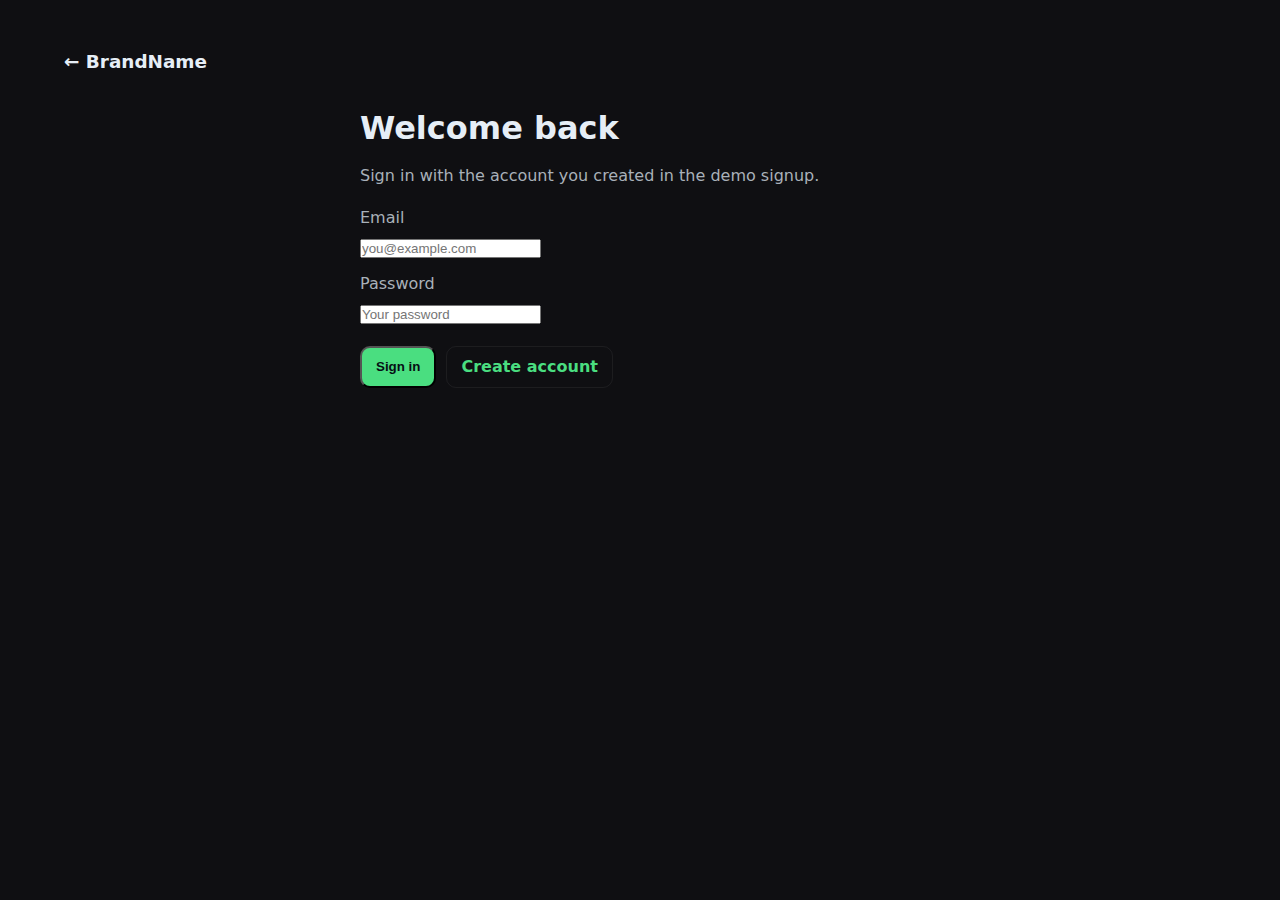
<file: login.html>
<!doctype html>
<html>
<head>
  <meta charset="utf-8"><meta name="viewport" content="width=device-width,initial-scale=1">
  <title>Log in — BrandName</title>
  <link rel="stylesheet" href="styles.css">
  <script defer src="auth.js"></script>
</head>
<body class="theme-dark">
  <div class="container" style="padding:48px 24px;">
    <a href="index.html" class="logo">← BrandName</a>
    <main style="max-width:560px;margin:28px auto;">
      <h1>Welcome back</h1>
      <p class="lead">Sign in with the account you created in the demo signup.</p>

      <form id="login-form" style="margin-top:18px;display:grid;gap:12px">
        <label>
          <span style="display:block;margin-bottom:6px;color:var(--muted)">Email</span>
          <input name="email" required type="email" placeholder="you@example.com">
        </label>
        <label>
          <span style="display:block;margin-bottom:6px;color:var(--muted)">Password</span>
          <input name="password" required type="password" placeholder="Your password">
        </label>
        <div style="display:flex;gap:10px;margin-top:8px;">
          <button type="submit" class="btn btn-primary">Sign in</button>
          <a href="signup.html" class="btn btn-outline">Create account</a>
        </div>
        <p id="login-message" style="color:var(--muted);font-size:.95rem"></p>
      </form>
    </main>
  </div>
</body>
</html>
</file>
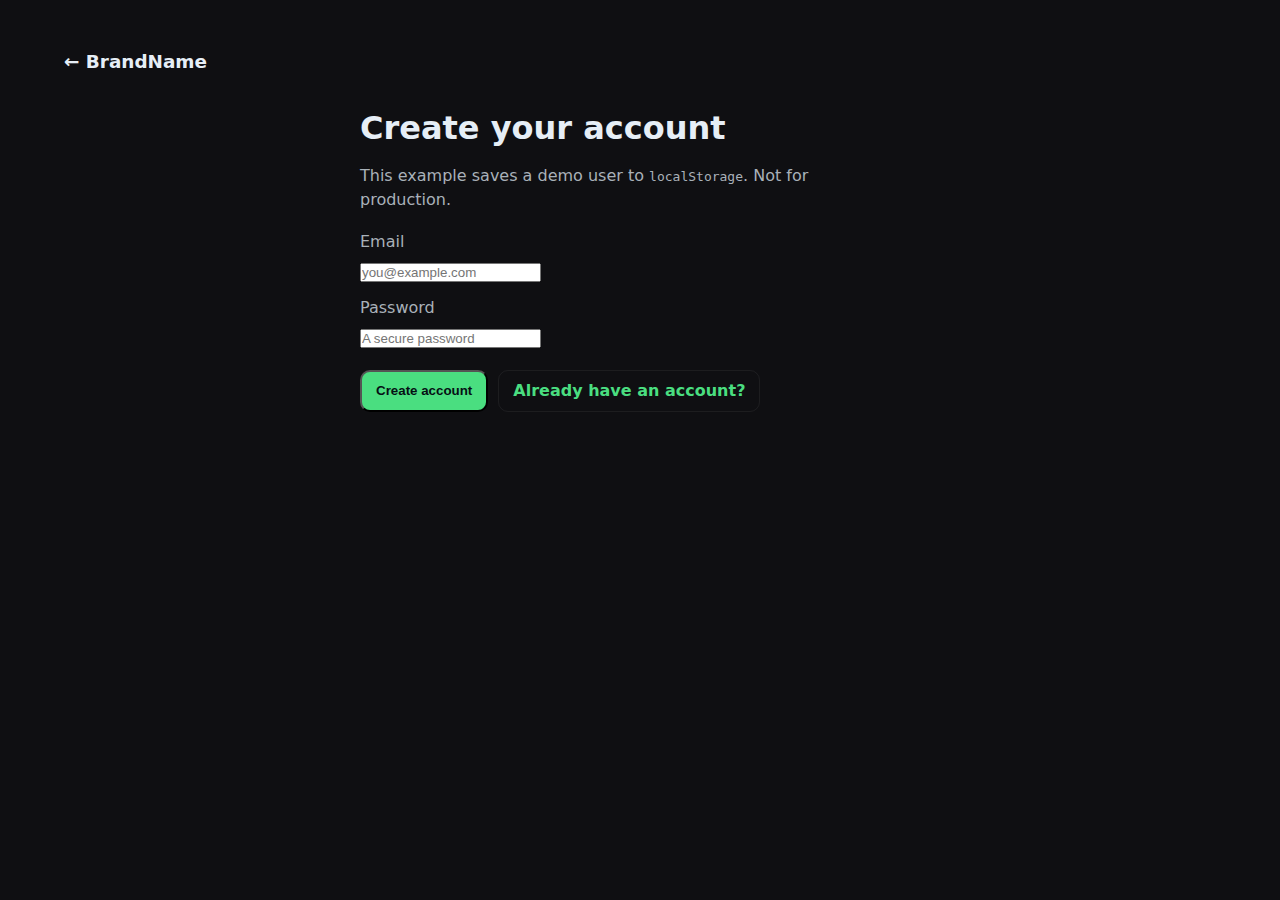
<file: signup.html>
<!doctype html>
<html>
<head>
  <meta charset="utf-8"><meta name="viewport" content="width=device-width,initial-scale=1">
  <title>Sign up — BrandName</title>
  <link rel="stylesheet" href="styles.css">
  <script defer src="auth.js"></script>
</head>
<body class="theme-dark">
  <div class="container" style="padding:48px 24px;">
    <a href="index.html" class="logo">← BrandName</a>
    <main style="max-width:560px;margin:28px auto;">
      <h1>Create your account</h1>
      <p class="lead">This example saves a demo user to <code>localStorage</code>. Not for production.</p>

      <form id="signup-form" style="margin-top:18px;display:grid;gap:12px">
        <label>
          <span style="display:block;margin-bottom:6px;color:var(--muted)">Email</span>
          <input name="email" required type="email" placeholder="you@example.com">
        </label>
        <label>
          <span style="display:block;margin-bottom:6px;color:var(--muted)">Password</span>
          <input name="password" required type="password" placeholder="A secure password">
        </label>
        <div style="display:flex;gap:10px;margin-top:8px;">
          <button type="submit" class="btn btn-primary">Create account</button>
          <a href="login.html" class="btn btn-outline">Already have an account?</a>
        </div>
        <p id="message" style="color:var(--muted);font-size:.95rem"></p>
      </form>
    </main>
  </div>
</body>
</html>
</file>
<file: styles.css>
/* ====== VARIABLES & RESET ====== */
:root{
  --bg:#0f0f12;
  --panel:#111214;
  --muted:#a9b1b9;
  --text:#e6eef6;
  --accent:#4ade80;
  --glass: rgba(255,255,255,0.03);
  --card: linear-gradient(180deg, rgba(255,255,255,0.02), rgba(255,255,255,0.01));
  --radius:14px;
  --container:1200px;
  --focus: 0 0 0 4px rgba(74,222,128,0.12);
}
*{box-sizing:border-box;margin:0;padding:0}
html,body{height:100%}
body{
  background:var(--bg);
  color:var(--text);
  font-family:Inter, ui-sans-serif, system-ui, -apple-system, "Segoe UI", Roboto, "Helvetica Neue", Arial;
  -webkit-font-smoothing:antialiased;
  -moz-osx-font-smoothing:grayscale;
  line-height:1.5;
  -webkit-tap-highlight-color:transparent;
}

/* container */
.container{max-width:var(--container);margin:0 auto;padding:0 24px;}

/* NAV */
.nav-wrap{position:sticky;top:0;z-index:120}
.nav{
  display:flex;align-items:center;justify-content:space-between;padding:18px 0;
  background:linear-gradient(180deg, rgba(255,255,255,0.02), rgba(255,255,255,0.00));
  border-bottom:1px solid rgba(255,255,255,0.02);
  backdrop-filter: blur(6px);
}
.logo{font-weight:700;font-size:1.15rem;color:var(--text);text-decoration:none}
.nav-links{display:flex;gap:20px;list-style:none}
.nav-links li a{color:var(--muted);text-decoration:none;padding:8px;border-radius:8px;transition:all .18s}
.nav-links li a:hover{color:var(--text);background:var(--glass)}
.nav-links li a.active{color:var(--text);box-shadow:inset 0 -2px 0 var(--accent);}

/* actions */
.nav-actions{display:flex;align-items:center;gap:10px}
.btn{display:inline-block;padding:8px 14px;border-radius:10px;text-decoration:none;font-weight:600}
.btn-primary{background:var(--accent);color:#061014}
.btn-outline{border:1px solid rgba(255,255,255,0.06);color:var(--accent);background:transparent}
.icon-btn{background:transparent;border:0;color:var(--muted);font-size:18px;cursor:pointer;padding:8px;border-radius:8px}

/* hamburger */
.hamburger{display:none;background:transparent;border:0;padding:8px;cursor:pointer}
.hamburger span{display:block;width:20px;height:2px;background:var(--text);margin:4px 0;border-radius:2px;opacity:.8}

/* HERO */
.hero{display:grid;grid-template-columns:1fr 420px;gap:36px;align-items:center;padding:80px 0}
.hero h1{font-size:2.4rem;line-height:1.05;background:linear-gradient(90deg,var(--accent),#60a5fa);-webkit-background-clip:text;-webkit-text-fill-color:transparent}
.lead{color:var(--muted);margin-top:12px;max-width:48ch}
.hero-ctas{margin-top:18px;display:flex;gap:12px}
.features{margin-top:18px;color:var(--muted);display:flex;gap:12px;list-style:none;flex-wrap:wrap}

/* mock UI card */
.card{background:var(--card);border-radius:14px;padding:18px;box-shadow:0 8px 30px rgba(2,6,23,0.6);border:1px solid rgba(255,255,255,0.02)}
.mock-ui{width:100%;max-width:420px}
.mock-header{display:flex;gap:8px;margin-bottom:12px}
.mock-header > div{width:12px;height:12px;border-radius:50%;background:rgba(255,255,255,0.06)}
.mock-body{display:flex;gap:12px}
.pill{height:12px;background:rgba(255,255,255,0.04);border-radius:999px;margin-bottom:10px}
.pill.small{width:60%}
.card-block{background:rgba(255,255,255,0.02);height:36px;border-radius:10px;margin-bottom:10px}

/* FEATURES GRID */
.features-grid{padding:48px 0}
.features-grid h2{font-size:1.25rem;margin-bottom:18px}
.grid{display:grid;grid-template-columns:repeat(3,1fr);gap:18px}
.feature{background:linear-gradient(180deg, rgba(255,255,255,0.01), rgba(255,255,255,0.00));padding:18px;border-radius:12px;border:1px solid rgba(255,255,255,0.02)}

/* CTA banner */
.cta-banner{display:flex;justify-content:space-between;align-items:center;padding:24px;margin:36px 0;border-radius:12px;background:linear-gradient(90deg, rgba(74,222,128,0.03), rgba(96,165,250,0.02));border:1px solid rgba(255,255,255,0.02)}

/* FOOTER */
.footer{border-top:1px solid rgba(255,255,255,0.02);padding:22px 0;margin-top:36px;color:var(--muted)}
.footer-inner{display:flex;justify-content:space-between;align-items:center}

/* mobile responsive */
@media (max-width:900px){
  .hero{grid-template-columns:1fr; padding-top:100px}
  .mock-caption{display:none}
  .nav-links{display:none}
  .hamburger{display:block}
  .mobile-menu{display:none}
  .grid{grid-template-columns:1fr}
}

/* mobile menu */
.mobile-menu{
  display:none;
  background:var(--panel);
  padding:12px;
  border-top:1px solid rgba(255,255,255,0.02);
  box-shadow:0 12px 30px rgba(2,6,23,0.6)
}
.mobile-menu a{display:block;padding:10px 18px;color:var(--muted);text-decoration:none;border-radius:8px}
.mobile-menu a:hover{background:var(--glass);color:var(--text)}

/* custom cursor */
#cursor{position:fixed;width:12px;height:12px;border-radius:50%;pointer-events:none;background:var(--accent);transform:translate(-50%,-50%);mix-blend-mode:normal;z-index:9999;transition:transform .12s ease, width .12s ease, height .12s ease;box-shadow:0 6px 18px rgba(74,222,128,0.12)}

/* Light theme overrides */
.theme-light{
  --bg:#f7fafc;--panel:#ffffff;--text:#081023;--muted:#475569;--accent:#2563eb;--card:linear-gradient(180deg, rgba(2,6,23,0.02), rgba(2,6,23,0.00));
}
.theme-light .nav{background:rgba(2,6,23,0.02)}
.theme-light .hamburger span{background:var(--text)}
.theme-light #cursor{mix-blend-mode:normal;}

/* small polish */
a:focus, button:focus {outline: none; box-shadow: var(--focus)}
</file>
